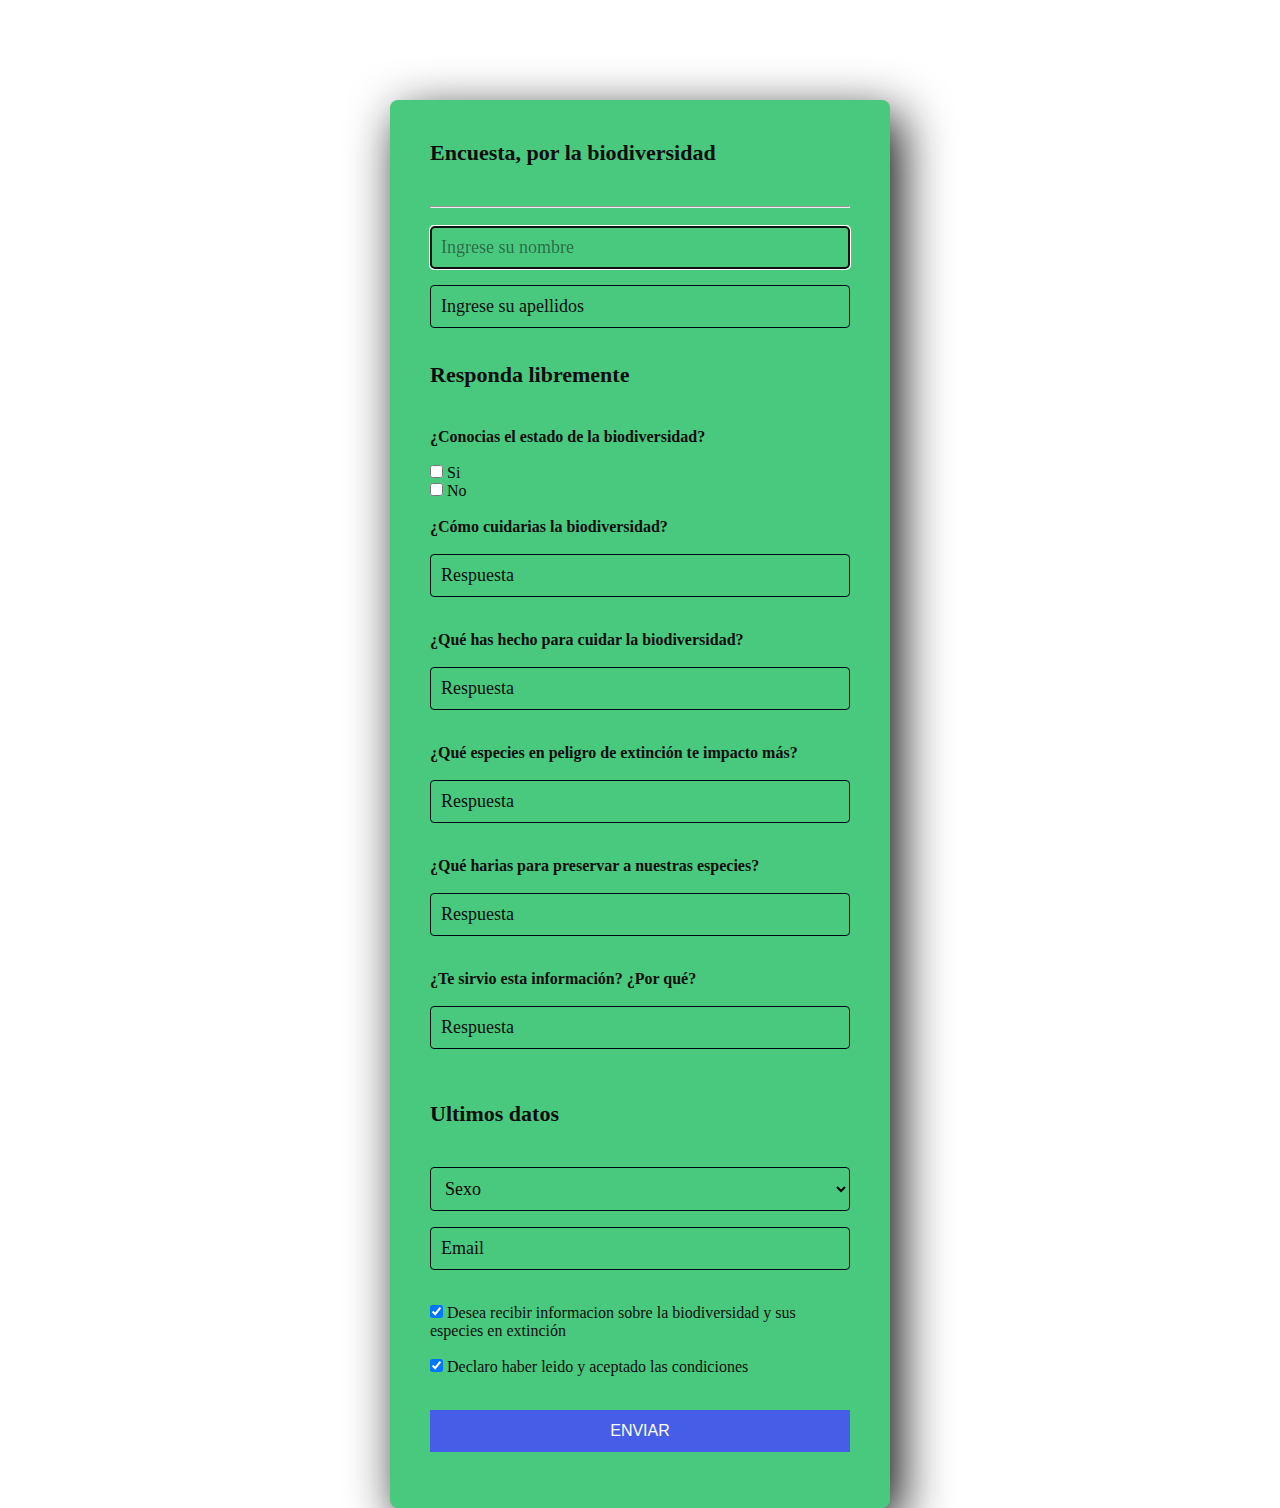
<file: Proyecto final PAII/encuesta.html>
<!DOCTYPE html>
<html lang="en"> 
<head>
  <meta charset="UTF-8">
  <meta name="viewport" content="width=device-width, initial-scale=1.0">
  <meta http-equiv="X-UA-Compatible" content="ie=edge">
  <link rel="stylesheet" href="CSS/style1.css">
  
  <title>Registro</title>
</head>
<body>
  <form action="#">
    <div class="container">
  <section class="form-register">
    <h1>Encuesta, por la biodiversidad</h1>
    <hr><br>
    <input class="controls" type="text" name="nombres" id="nombres" placeholder="Ingrese su nombre"maxlength="50" maxlength="-50" autofocus>
    <br>
    <input class="controls" type="text" name="apellidos" id="apellidos" placeholder="Ingrese su apellidos"maxlength="50" maxlength="-50" autofocus>
    <form><br><br>
      <h1>Responda libremente</h1>
      <b><h>¿Conocias el estado de la biodiversidad?</h></b>
      <br><br>
      <input type="checkbox"/> Si
      <br>
      <input type="checkbox"/> No
    <br>
    <br>
      <b><h>¿Cómo cuidarias la biodiversidad?</h></b>
    <br>
    <br>
    <input class="controls" type="text" name="pregunta" id="pregunta" placeholder="Respuesta"maxlength="50" maxlength="-50" autofocus>
    <br>
    <br>
    <b><h>¿Qué has hecho para cuidar la biodiversidad?</h></b>
    <br>
    <br>
    <input class="controls" type="text" name="pregunta" id="pregunta" placeholder="Respuesta"maxlength="50" maxlength="-50" autofocus>
    <br>
    <br>
    <b><h>¿Qué especies en peligro de extinción te impacto más?</h></b>
    <br>
    <br>
    <input class="controls" type="text" name="pregunta" id="pregunta" placeholder="Respuesta"maxlength="50" maxlength="-50" autofocus>
    <br>
    <br>
    <b><h>¿Qué harias para preservar a nuestras especies?</h></b>
    <br>
    <br>
    <input class="controls" type="text" name="pregunta" id="pregunta" placeholder="Respuesta"maxlength="50" maxlength="-50" autofocus>
    <br>
    <br>
    <b><h>¿Te sirvio esta información? ¿Por qué?</h></b>
    <br>
    <br>
    <input class="controls" type="text" name="pregunta" id="pregunta" placeholder="Respuesta"maxlength="50" maxlength="-50" autofocus>
    <br>
    <br>
    <br>
    <h1>Ultimos datos</h1>  
    <select class="controls">
      <option value="Sexo">Sexo</option>
      <option value="Mujer">Mujer</option>
      <option value="Hombre">Hombre</option><br>
      <option value="No binario">No binario</option><br>
      <option value="Prefiero no decirlo">Prefiero no decirlo</option><br>
    </select>
    <input class="controls" type="email" name="email" id="correo" placeholder="Email" required><br><br>   
    <input type="checkbox" checked="checked" /> Desea recibir informacion sobre la biodiversidad y sus especies en extinción 
    <br><br><input type="checkbox" checked="checked"/> Declaro haber leido y aceptado las condiciones
    <br><br><input class="botons" type="submit" value="ENVIAR">

   <body>

</body>
      
    </div>
</body>
</html>

</head>
<body>
</file>
<file: Proyecto final PAII/CSS/style1.css>
* {
  margin: 0;
  padding: 0;
  box-sizing: border-box;
}

body {
  background: url('https://img.freepik.com/foto-gratis/hermoso-arbol-medio-campo-cubierto-hierba-linea-arboles-fondo_181624-29267.jpg?w=2000');
}

::-webkit-input-placeholder {
  color: #0d0d0e;
}

:focus::-webkit-input-placeholder{
  opacity: 0.5;
}

.form-register {
  width: 500px;
  background: #49c97e;
  padding: 40px;
  margin: auto;
  margin-top: 100px;
  border-radius: 8px;
  font-family: 'calibri';
  color: rgb(14, 13, 13);
  box-shadow: 10px 15px 50px #0d0d0e;
}

.form-register h1 {
  font-size: 22px;
  margin-bottom: 40px;
}

.controls {
  width: 100%;
  background: #49c97e;
  padding: 10px;
  border-radius: 4px;
  margin-bottom: 16px;
  border: 1px solid #000714;
  font-family: 'calibri';
  font-size: 18px;
  color: rgb(10, 0, 0);
}

.form-register p {
  height: 60px;
  text-align: center;
  font-size: 20px;
  line-height: 70px;
}

.form-register a {
  color: rgb(19, 18, 18);
  text-decoration: none;
}

.form-register a {
  color: rgb(17, 17, 17);
  text-decoration: underline;
}

.form-register .botons {
  width: 100%;
  background: #465ee7;
  border: none;
  padding: 12px;
  color: rgb(255, 255, 255);
  margin: 16px 0;
  font-size: 16px;
}
</file>
